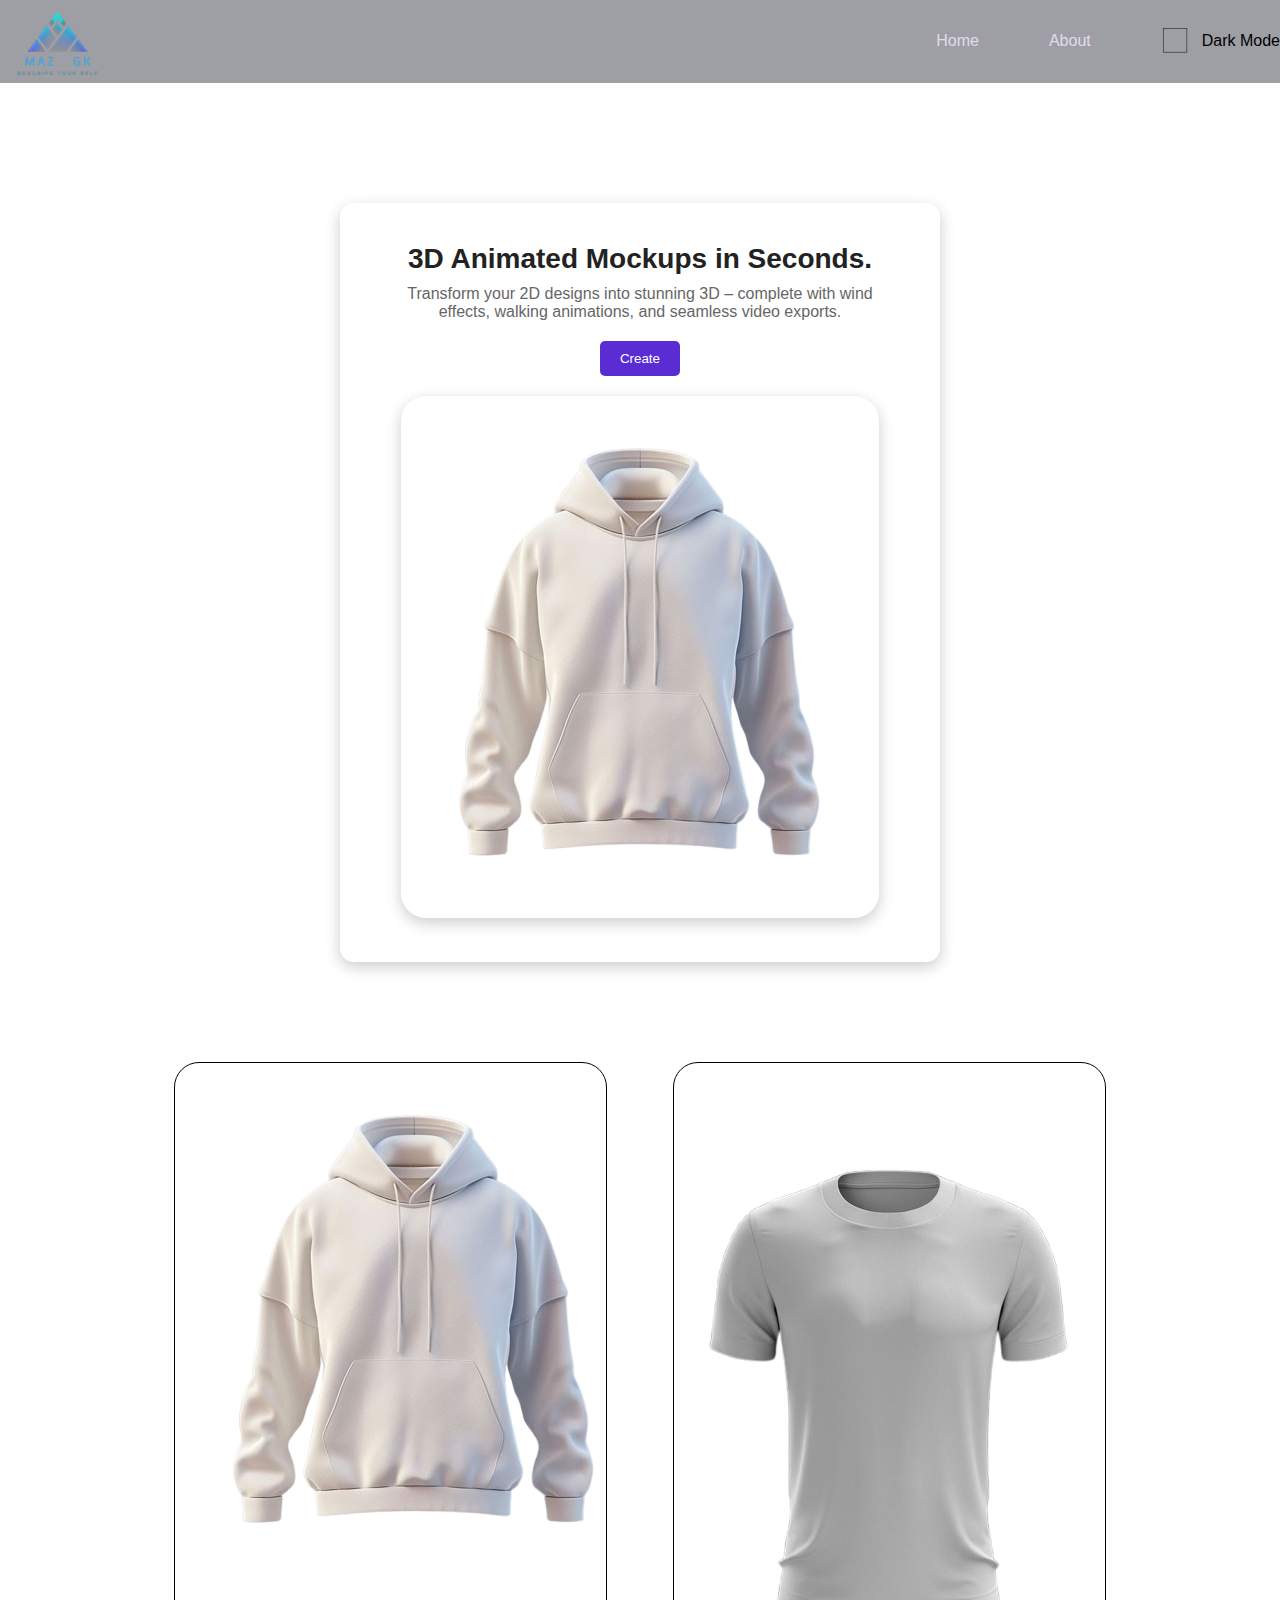
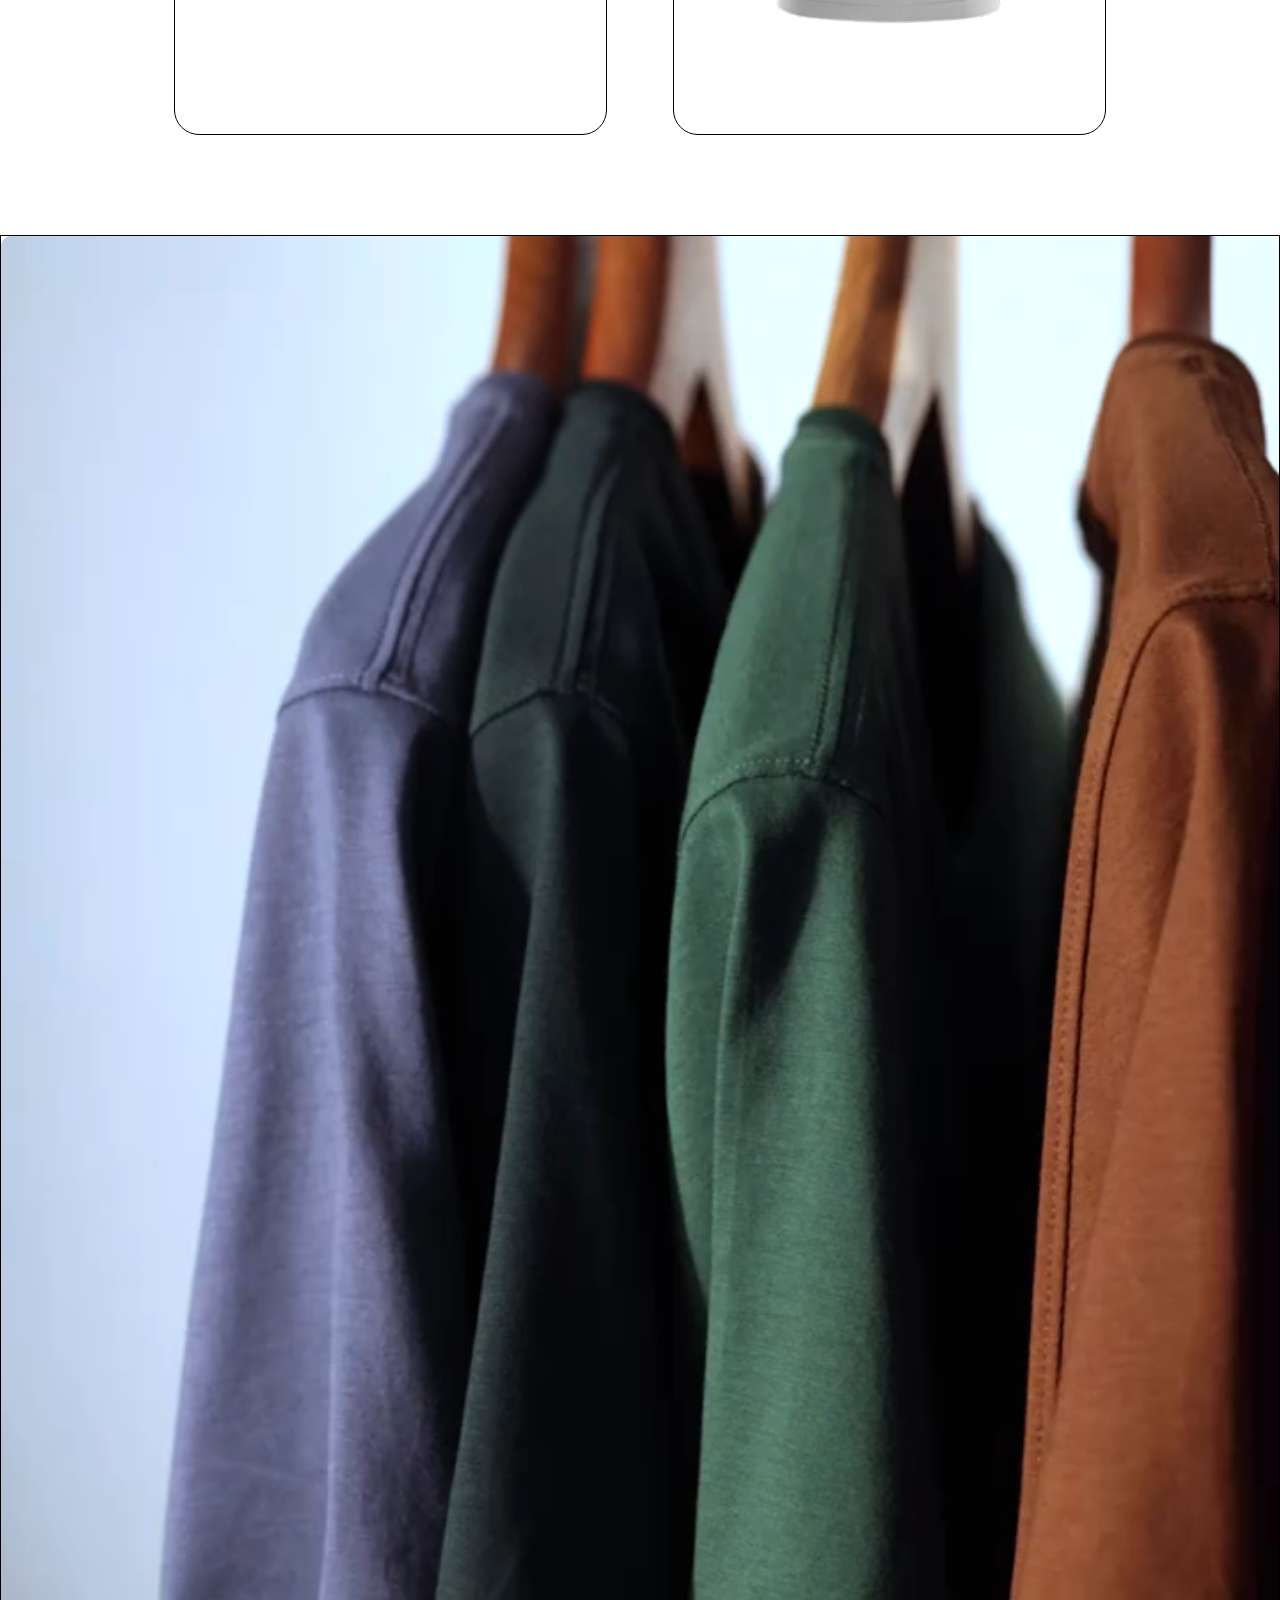
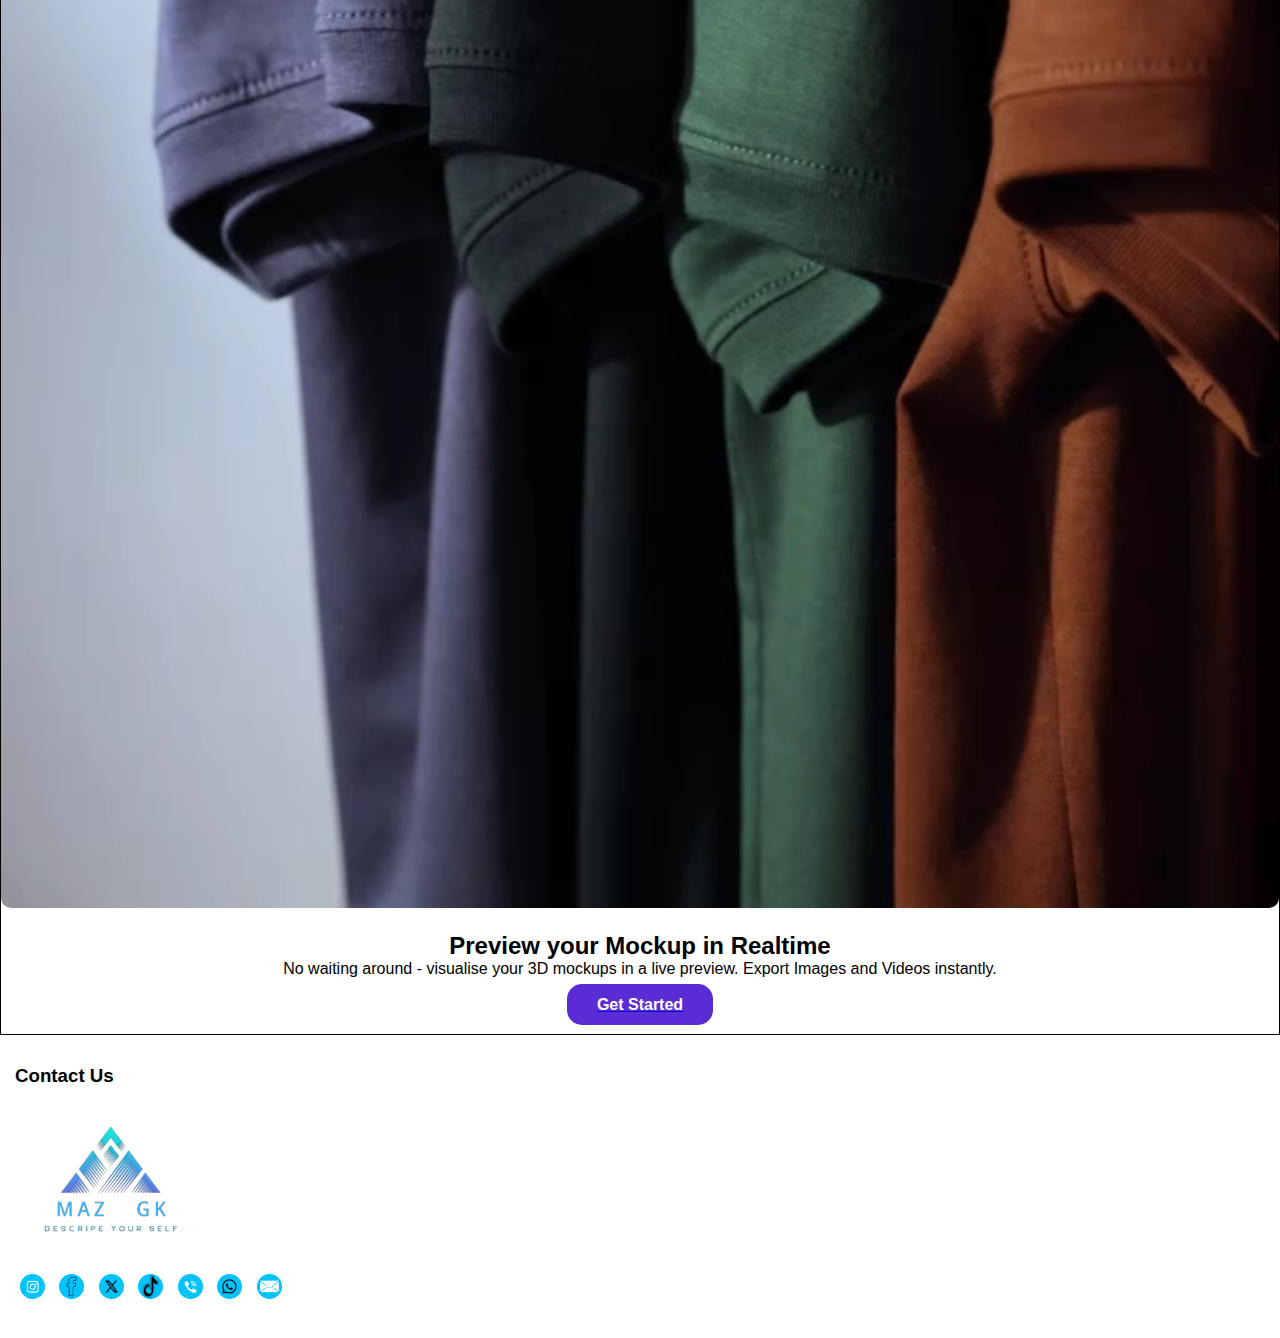
<file: 3d.html>
<!DOCTYPE html>
<html lang="en">
  <head>
    <meta charset="UTF-8" />
    <meta name="viewport" content="width=device-width, initial-scale=1.0" />
    <title>MAZAGK</title>
    <link rel="stylesheet" href="./css/3d.css" />
  </head>
  <body>
    <headder>
      <div class="container-2 nav">
        <img class="img" src="./photo.img/logo.jpeg" alt="" width="120" />
        <nav class="nav-menu w-nav-menu">
          <a href="#" class="nav-button navbutton2 w-button">Home</a>
          <a href="about" class="nav-button navbutton2 w-button">About</a>

          <!-- dark mode -->
          <div class="checkbox-wrapper">
            <input type="checkbox" class="check" id="mode-toggle" />
            <label for="mode-toggle" class="label">
              <svg width="45" height="45" viewBox="0 0 95 95">
                <rect
                  x="30"
                  y="20"
                  width="50"
                  height="50"
                  stroke="black"
                  fill="none"
                ></rect>
                <g transform="translate(0,-952.36222)">
                  <path
                    d="m 56,963 c -102,122 6,9 7,9 17,-5 -66,69 -38,52 122,-77 -7,14 18,4 29,-11 45,-43 23,-4"
                    stroke="black"
                    stroke-width="3"
                    fill="none"
                    class="path1"
                  ></path>
                </g>
              </svg>
              <span>Dark Mode</span>
            </label>
          </div>
        </nav>
      </div>
    </headder>

    <section class="container">
      <div class="text">
        <h1>3D Animated Mockups in Seconds.</h1>
        <p>
          Transform your 2D designs into stunning 3D – complete with wind
          effects, walking animations, and seamless video exports.
        </p>
        <button class="create-btn">Create</button>
      </div>
      <div class="mockup">
        <img src="./photo.img/Hoodiet-3D.jpeg" alt="3D Shirt Mockup" />
      </div>
    </section>

    <section class="H-3D">
      <div class="Hoodiet1">
        <a href="./Hoodi 3d.html" class="box-3D">
          <img src="./photo.img/Hoodiet-3D.jpeg" alt="Hoodie 3D" />
        </a>
      </div>
      <div class="t-shert2">
        <a href="./t-shert 3d.html" class="box-3D">
          <img
            class="box-D"
            src="./photo.img/t-shert3D.jpeg"
            alt="T-Shirt 3D"
          />
        </a>
      </div>
    </section>

    <section class="contaner">
      <div class="video">
        <div class="caracter">
          <div
            class="background-video-2 w-background-video w-background-video-atom"
          >
            <video autoplay loop muted playsinline>
              <source src="./photo.img/viduo-t-shert.mp4" type="video/mp4" />
              <source src="./photo.img/viduo-t-shert.webm" type="video/webm" />
            </video>
          </div>
        </div>

        <div class="flex-container">
          <h2 class="h2 center previewmockup">
            Preview your Mockup in Realtime
          </h2>
          <p class="p p2">
            No waiting around - visualise your 3D mockups in a live preview.
            Export Images and Videos instantly.
          </p>
          <br />
          <a
            id="get-started-btn"
            href="javascript:void(0);"
            class="button-4 create w-button"
          >
            <strong class="Get">Get Started</strong>
          </a>
        </div>
      </div>

      <div class="Contact">
        <h3>Contact Us</h3>
        <div class="mazagk">
          <img src="./photo.img/logo.jpeg" alt="Mazagk Logo" />
        </div>
        <div class="soshial">
          <a href="#"
            ><img
              title="Instagram"
              src="./photo.img/insta.jpeg"
              alt="Instagram"
          /></a>
          <a href="#"
            ><img
              title="Facebook"
              src="./photo.img/facebook .png"
              alt="Facebook"
          /></a>
          <a href="#"
            ><img title="Twitter" src="./photo.img/Twitter.jpeg" alt="Twitter"
          /></a>
          <a href="#"
            ><img title="Tiktok" src="./photo.img/Tiktok.jpeg" alt="Tiktok"
          /></a>
          <a href="#"
            ><img title="Phone" src="./photo.img/phone.jpeg" alt="Phone"
          /></a>
          <a href="#"
            ><img title="WhatsApp" src="./photo.img/whats.png" alt="WhatsApp"
          /></a>
          <a href="#"
            ><img title="Gmail" src="./photo.img/gamil.jpeg" alt="Gmail"
          /></a>
        </div>
      </div>
    </section>

    <script>
      document.addEventListener("DOMContentLoaded", function () {
        const toggleSwitch = document.getElementById("mode-toggle");

        if (localStorage.getItem("theme") === "dark") {
          document.body.classList.add("dark-mode");
          toggleSwitch.checked = true;
        }

        toggleSwitch.addEventListener("change", function () {
          if (this.checked) {
            document.body.classList.add("dark-mode");
            localStorage.setItem("theme", "dark");
          } else {
            document.body.classList.remove("dark-mode");
            localStorage.setItem("theme", "light");
          }
        });

        function scrollToTarget() {
          const target = document.querySelector(".H-3D");
          if (target) {
            const offset = 50;
            const targetPosition =
              target.getBoundingClientRect().top + window.scrollY - offset;
            window.scrollTo({ top: targetPosition, behavior: "smooth" });
          }
        }

        document
          .querySelector(".create-btn")
          .addEventListener("click", scrollToTarget);
        document
          .querySelector("#get-started-btn")
          .addEventListener("click", scrollToTarget);
      });
    </script>
  </body>
</html>
</file>
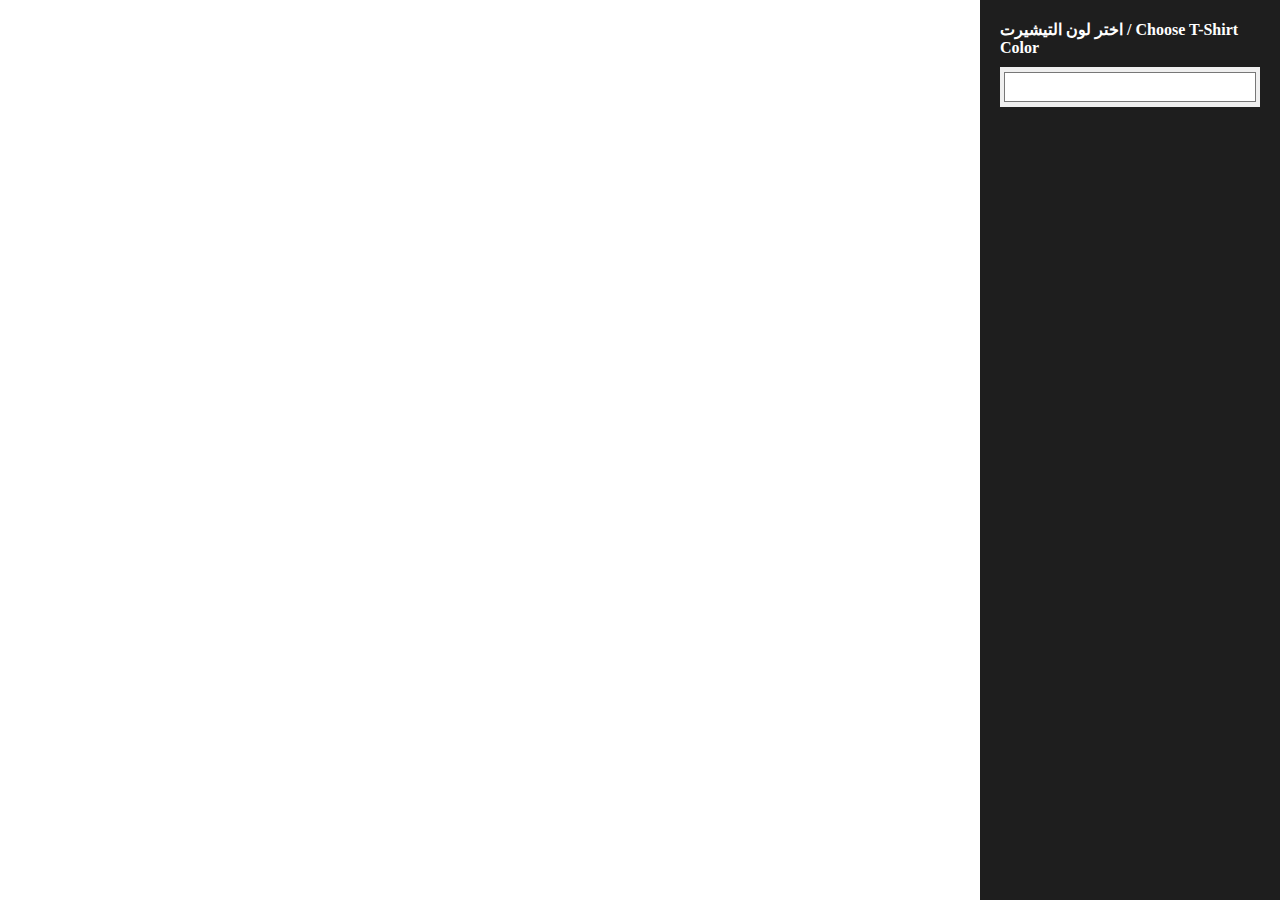
<file: Hoodi 3d.html>
<!-- <body>
  <style>
    .sketchfab-fullscreen {
      position: fixed;
      top: 0;
      left: 0;
      width: 100vw;
      height: 100vh;
      border: none;
      z-index: 999;
    }
  
    @media (max-width: 768px) {
      .sketchfab-fullscreen {
        height: 100vh;
      }
    }
  </style>
  
  <div class="sketchfab-embed-wrapper">
    <iframe
      class="sketchfab-fullscreen"
      title="Hoodie with hood up"
      allowfullscreen
      mozallowfullscreen="true"
      webkitallowfullscreen="true"
      allow="autoplay; fullscreen; xr-spatial-tracking"
      xr-spatial-tracking
      execution-while-out-of-viewport
      execution-while-not-rendered
      web-share
      src="https://sketchfab.com/models/237449b193714dfaa13b9a4d9d2b9a90/embed?autostart=1&camera=0&preload=1&ui_hint=0&ui_theme=dark&dnt=1">
    </iframe>
  </div>
  </body>
    -->


    <!DOCTYPE html>
    <html lang="en">
    <head>
      <meta charset="UTF-8" />
      <title>3D T-Shirt Color Customizer</title>
      <style>
        body {
          margin: 0;
          padding: 0;
          display: flex;
          height: 100vh;
          overflow: hidden;
        }
    
        .viewer {
          flex: 1;
        }
    
        iframe {
          width: 100%;
          height: 100%;
          border: none;
        }
    
        .controls {
          width: 300px;
          background: #1e1e1e;
          color: white;
          padding: 20px;
          box-sizing: border-box;
        }
    
        label {
          display: block;
          margin-bottom: 10px;
          font-weight: bold;
        }
    
        input[type="color"] {
          width: 100%;
          height: 40px;
          border: none;
        }
      </style>
    </head>
    <body>
    
      <div class="viewer">
        <iframe
          id="api-frame"
          title="Hoodie with hood up"
          src="https://sketchfab.com/models/237449b193714dfaa13b9a4d9d2b9a90/embed?autostart=1&ui_hint=0&ui_theme=dark&dnt=1&transparent=1"
          allow="autoplay; fullscreen; xr-spatial-tracking"
          allowfullscreen
        ></iframe>
      </div>
    
      <div class="controls">
        <label for="colorPicker">اختر لون التيشيرت / Choose T-Shirt Color</label>
        <input type="color" id="colorPicker" value="#ffffff" />
      </div>
    
      <script src="https://static.sketchfab.com/api/sketchfab-viewer-1.12.1.js"></script>
      <script>
        const iframe = document.getElementById('api-frame');
        const client = new Sketchfab(iframe);
        const colorInput = document.getElementById('colorPicker');
    
        let api;
    
        client.init('237449b193714dfaa13b9a4d9d2b9a90', {
          success: function (apiInstance) {
            api = apiInstance;
            api.start();
            api.addEventListener('viewerready', function () {
              // احصل على المواد (materials)
              api.getMaterialList((err, materials) => {
                if (err) return console.error('Error getting materials:', err);
    
                console.log('Materials:', materials); // راقب اسم المادة المستهدفة
    
                const hoodieMaterial = materials.find(mat => mat.name.toLowerCase().includes("hoodie")); // أو غيّر الاسم حسب الحاجة
    
                if (!hoodieMaterial) {
                  console.warn("Material not found!");
                  return;
                }
    
                colorInput.addEventListener('input', () => {
                  const hex = colorInput.value;
                  const rgb = hexToRgb01(hex); // نحول للـ format اللي Sketchfab بيستخدمه
    
                  hoodieMaterial.channels.AlbedoPBR.color = [rgb.r, rgb.g, rgb.b];
                  api.setMaterial(hoodieMaterial);
                });
              });
            });
          },
          error: function () {
            console.error('Sketchfab API error');
          }
        });
    
        // Function to convert HEX to normalized RGB
        function hexToRgb01(hex) {
          const bigint = parseInt(hex.slice(1), 16);
          const r = ((bigint >> 16) & 255) / 255;
          const g = ((bigint >> 8) & 255) / 255;
          const b = (bigint & 255) / 255;
          return { r, g, b };
        }
      </script>
    </body>
    </html>
</file>
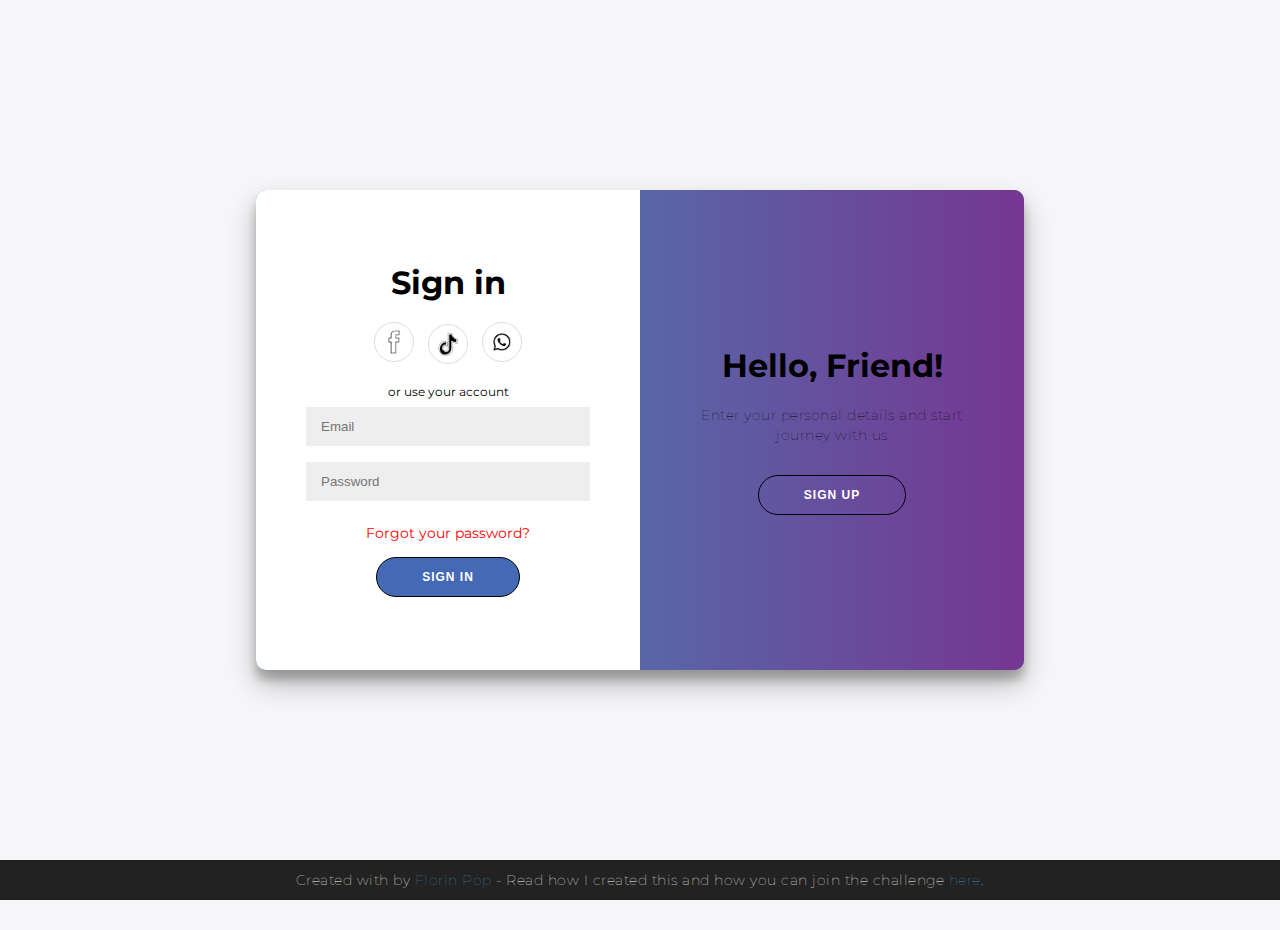
<file: loging.html>
<!DOCTYPE html>
<html lang="en">
<head>
    <meta charset="UTF-8">
    <meta name="viewport" content="width=device-width, initial-scale=1.0">
    <title>loging</title>
    <link rel="stylesheet" href="./css/loging.css">
</head>
<body>
    <div class="container" id="container">
        <div class="form-container sign-up-container">
            <form action="#">
                <h1>Create Account</h1>
                <div class="social-container">
                    <a href="#" class="social"><img src="./photo.img/facebook .png" alt="" style="display: flex; width: 30px;"><i class="fab fa-facebook-f"></i></a>
                    <a href="#" class="social"><img src="./photo.img/Tiktok.jpeg" alt="" style="display: flex; width: 30px;"><i class="fab fa-google-plus-g"></i></a>
                    <a href="#" class="social"><img src="./photo.img/whats.png" alt="" style="display: flex; width: 30px;"><i class="fab fa-linkedin-in"></i></a>
                </div>
                <span>or use your email for registration</span>
                <input type="text" placeholder="Name" />
                <input type="email" placeholder="Email" />
                <input type="password" placeholder="Password" />
                <button>Sign Up</button>
            </form>
        </div> 
        <div class="form-container sign-in-container">
            <form action="#">
                <h1>Sign in</h1>
                <div class="social-container">
                    <a href="#" class="social"><img src="./photo.img/facebook .png" alt="" style="display: flex; width: 30px;"><i class="fab fa-facebook-f"></i></a>
                    <a href="#" class="social"><img src="./photo.img/Tiktok.jpeg" alt="" style="display: flex; width: 30px;"><i class="fab fa-google-plus-g"></i></a>
                    <a href="#" class="social"><img src="./photo.img/whats.png" alt="" style="display: flex; width: 30px;"><i class="fab fa-linkedin-in"></i></a>
                </div>
                <span>or use your account</span>
                <input type="email" placeholder="Email" />
                <input type="password" placeholder="Password" />
                <a href="#">Forgot your password?</a>
                <button>Sign In</button>
            </form>
        </div>
        <div class="overlay-container">
            <div class="overlay">
                <div class="overlay-panel overlay-left">
                    <h1>Welcome Back!</h1>
                    <p>To keep connected with us please login with your personal info</p>
                    <button class="ghost" id="signIn">Sign In</button>
                </div>
                <div class="overlay-panel overlay-right">
                    <h1>Hello, Friend!</h1>
                    <p>Enter your personal details and start journey with us</p>
                    <button class="ghost" id="signUp">Sign Up</button>
                </div>
            </div>
        </div>
    </div>
    
    <footer>
        <p>
            Created with <i class="fa fa-heart"></i> by
            <a target="_blank" href="https://florin-pop.com">Florin Pop</a>
            - Read how I created this and how you can join the challenge
            <a target="_blank" href="https://www.florin-pop.com/blog/2019/03/double-slider-sign-in-up-form/">here</a>.
        </p>
    </footer>
    <script>
    const signUpButton = document.getElementById('signUp');
        const signInButton = document.getElementById('signIn');
        const container = document.getElementById('container');
        
        signUpButton.addEventListener('click', () => {
            container.classList.add("right-panel-active");
        });
        
        signInButton.addEventListener('click', () => {
            container.classList.remove("right-panel-active");
        });
        </script>
</body>
</html>
</file>
<file: css/3d.css>
* {
  margin: 0;
  padding: 0;
  box-sizing: border-box;
}

body,
html {
  width: 100%;
  font-family: Arial, sans-serif;
  transition: background-color 0.3s, color 0.3s;
  background-color: white;
  color: black;
  text-align: center;
}

body.dark-mode {
  background-color: #000;
  color: white;
}

/* === Dark Mode Toggle Button === */
.checkbox-wrapper {
  position: relative;
  display: flex;
  align-items: center;
}

.checkbox-wrapper input[type="checkbox"] {
  visibility: hidden;
}

.checkbox-wrapper .label {
  cursor: pointer;
  display: flex;
  align-items: center;
}

.checkbox-wrapper svg {
  margin-right: 8px;
}

.path1 {
  stroke-dasharray: 400;
  stroke-dashoffset: 400;
  transition: stroke-dashoffset 0.5s;
  opacity: 0;
}

.check:checked + label svg g path.path1 {
  stroke-dashoffset: 0;
  opacity: 1;
}

/* === Navigation Bar === */
.nav-wrap {
  background: #1279df;
  padding: 15px 12%;
  box-shadow: 0px 4px 6px rgba(0, 0, 0, 0.3);
}

.nav {
  display: flex;
  justify-content: space-between;
  align-items: center;
  flex-wrap: wrap;
  background: rgb(158, 158, 165);
}
/* dark mode جمب  */
.nav-menu {
  display: flex;
  align-items: center;
  gap: 20px;
}

/* التحكم ف الخط و اللون والحجم */
.nav-button {
  color: #e4dbea;
  padding: 10px 25px;
  border-radius: 5px;
  text-decoration: none;
  transition: background-color 0.3s;
  display: flex;
}

.nav-button:hover {
  background-color: #000;
}

/* === Main Section === */
.container {
  max-width: 600px;
  margin: 120px auto 0;
  background: #fff;
  padding: 40px;
  border-radius: 14px;
  box-shadow: 0 5px 15px rgba(0, 0, 0, 0.2);
  display: flex;
  flex-direction: column;
  align-items: center;
}

body.dark-mode .container {
  background-color: #111;
}

.text h1 {
  font-size: 28px;
  color: #222;
}

body.dark-mode h1 {
  color: #eee;
}

.text p {
  font-size: 16px;
  color: #666;
  margin: 10px 0 20px;
}

body.dark-mode p {
  color: #ccc;
}

.create-btn {
  background-color: #5a2cd4;
  color: white;
  padding: 10px 20px;
  border: none;
  border-radius: 5px;
  cursor: pointer;
  transition: background-color 0.3s;
}

.create-btn:hover {
  background-color: #000;
}

.mockup img {
  max-width: 100%;
  border-radius: 25px;
  margin-top: 20px;
  box-shadow: 0 5px 15px rgba(0, 0, 0, 0.2);
}

/* === 3D Models Section === */
.H-3D {
  display: flex;
  justify-content: center;
  gap: 66px;
  margin: 100px auto;
  flex-wrap: wrap;
}

.Hoodiet1,
.t-shert2 {
  width: 433px;
  border: 1px solid black;
  border-radius: 25px;
  overflow: hidden;
  transition: box-shadow 0.3s;
}

.Hoodiet1:hover,
.t-shert2:hover {
  box-shadow: 0 0 15px blue;
}

/* === Video Section === */
.background-video-2 video {
  width: 100%;
  height: auto;
  border-radius: 10px;
}

/* === Flex Section === */
.flex-container {
  padding: 20px;
}

.Get {
  background-color: #5a2cd4;
  color: white;
  padding: 12px 30px;
  border-radius: 15px;
  cursor: pointer;
  text-decoration: none;
  transition: background 0.3s;
}

.Get:hover {
  background: #000;
}

/* === Contact Section === */
.Contact {
  padding: 30px 15px;
  text-align: start;
}

.mazagk img {
  width: 200px;
  margin: 20px 0;
}

.soshial img {
  margin: 5px;
  border-radius: 50%;
  background-color: #00c3ff;
  width: 25px;
  height: 25px;
  transition: 0.5s;
}

.soshial img:hover {
  background: #fff;
  box-shadow: 0 0 5px #00c3ff, 0 0 15px #00c3ff;
}

/* === Responsive Design === */
@media (max-width: 768px) {
  .container {
    margin-top: 41px;
    padding: 46px;
    width: 326px;
    height: 562px;
  }

  .nav-menu,
  .nav-wrap,
  .img {
    flex-direction: row;
    text-align: center;
  }

  .H-3D {
    flex-direction: column;
    align-items: center;
  }

  .Hoodiet1,
  .t-shert2 {
    width: 113%;
    flex-direction: column;
    align-items: center;
    transform: scale(0.8) translateX(20px) translateY(40px);
    transform-origin: top left;
  }
}

@media (max-width: 480px) {
  .text h1 {
    font-size: 24px;
  }

  .text p {
    font-size: 14px;
  }

  .Get {
    padding: 10px 20px;
  }
}

.video {
  border: 1px solid black;
}
</file>
<file: css/loging.css>
@import url('https://fonts.googleapis.com/css?family=Montserrat:400,800');

* {
	box-sizing: border-box;
}

body {
	background: #f6f5f7;
	display: flex;
	justify-content: center;
	align-items: center;
	flex-direction: column;
	font-family: 'Montserrat', sans-serif;
	height: 100vh;
	margin: -20px 0 50px;
}

h1 {
	font-weight: bold;
	margin: 0;
}

h2 {
	text-align: center;
}

p {
	font-size: 14px;
	font-weight: 100;
	line-height: 20px;
	letter-spacing: 0.5px;
	margin: 20px 0 30px;
}

span {
	font-size: 12px;
}
/* Forgot your password? */
a {
	color: #ff0000;
	font-size: 14px;
	text-decoration: none;
	margin: 15px 0;
}
/* Sign in الخول   */
button {
	border-radius: 20px;
	border: 1px solid #000000;/*  البرواز*/
	background-color: #4469b5;/* خلفيه الجوه*/
	color: #ffffff;/* لون sign in */
	font-size: 12px;
	font-weight: bold;
	padding: 12px 45px;
	letter-spacing: 1px;
	text-transform: uppercase;
	transition: transform 80ms ease-in;
}

button:active {
	transform: scale(0.95);
}

button:focus {
	outline: none;
}

button.ghost {
	background-color: transparent;
	border-color: #000000;
}
/* sinr in */
form {
	background-color: #ffffff;
	display: flex;
	align-items: center;
	justify-content: center;
	flex-direction: column;
	padding: 0 50px;
	height: 100%;
	text-align: center;
}

input {
	background-color: #eeeeee;
	border: none;
	padding: 12px 15px;
	margin: 8px 0;
	width: 100%;
}

.container {
	background-color: #3c97bf;
	border-radius: 10px;
  	box-shadow: 0 14px 28px rgba(0, 0, 0, 0.25), 
			0 10px 10px rgba(0,0,0,0.22);
	position: relative;
	overflow: hidden;
	width: 768px;
	max-width: 100%;
	min-height: 480px;
}

.form-container {
	position: absolute;
	top: 0;
	height: 100%;
	transition: all 0.6s ease-in-out;
}

.sign-in-container {
	left: 0;
	width: 50%;
	z-index: 2;
}

.container.right-panel-active .sign-in-container {
	transform: translateX(100%);
}

.sign-up-container {
	left: 0;
	width: 50%;
	opacity: 0;
	z-index: 1;
}

.container.right-panel-active .sign-up-container {
	transform: translateX(100%);
	opacity: 1;
	z-index: 5;
	animation: show 0.6s;
}

@keyframes show {
	0%, 49.99% {
		opacity: 0;
		z-index: 1;
	}
	
	50%, 100% {
		opacity: 1;
		z-index: 5;
	}
}

.overlay-container {
	position: absolute;
	top: 0;
	left: 50%;
	width: 50%;
	height: 100%;
	overflow: hidden;
	transition: transform 0.6s ease-in-out;
	z-index: 100;
}

.container.right-panel-active .overlay-container{
	transform: translateX(-100%);
}

.overlay {
	background: #3c97bf;
	background: -webkit-linear-gradient(to right, #2bff32, #0a2a91);
	background: linear-gradient(to right, #3c97bf, #753692);
	background-repeat: no-repeat;
	background-size: cover;
	background-position: 0 0;
	color: #000000;
	position: relative;
	left: -100%;
	height: 100%;
	width: 200%;
  	transform: translateX(0);
	transition: transform 0.6s ease-in-out;
}

.container.right-panel-active .overlay {
  	transform: translateX(50%);
}

.overlay-panel {
	position: absolute;
	display: flex;
	align-items: center;
	justify-content: center;
	flex-direction: column;
	padding: 0 40px;
	text-align: center;
	top: 0;
	height: 100%;
	width: 50%;
	transform: translateX(0);
	transition: transform 0.6s ease-in-out;
}

.overlay-left {
	transform: translateX(-20%);
}

.container.right-panel-active .overlay-left {
	transform: translateX(0);
}

.overlay-right {
	right: 0;
	transform: translateX(0);
}

.container.right-panel-active .overlay-right {
	transform: translateX(20%);
}

.social-container {
	margin: 20px 0;
}

.social-container a {
	border: 1px solid #DDDDDD;
	border-radius: 50%;
	display: inline-flex;
	justify-content: center;
	align-items: center;
	margin: 0 5px;
	height: 40px;
	width: 40px;
}

footer {
    background-color: #222;
    color: #fff;
    font-size: 14px;
    bottom: 0;
    position: fixed;
    left: 0;
    right: 0;
    text-align: center;
    z-index: 999;
}

footer p {
    margin: 10px 0;
}

footer i {
    color: red;
}

footer a {
    color: #3c97bf;
    text-decoration: none;
}
html, body {
    overflow-x: hidden; /* نمنع السكرول الجانبي */
}

@media (max-width: 992px) {
    .container {
        transform: scale(0.9);
        transform-origin: top center;
    }
}

@media (max-width: 768px) {
    .container {
        transform: scale(0.8);
        transform-origin: top center;
		max-width: 510px;
    }
}

@media (max-width: 600px) {
    .container {
        transform: scale(0.7);
        transform-origin: top center;
    }
}

@media (max-width: 480px) {
    .container {
        transform: scale(0.65);
        transform-origin: top center;
    }
}
</file>
